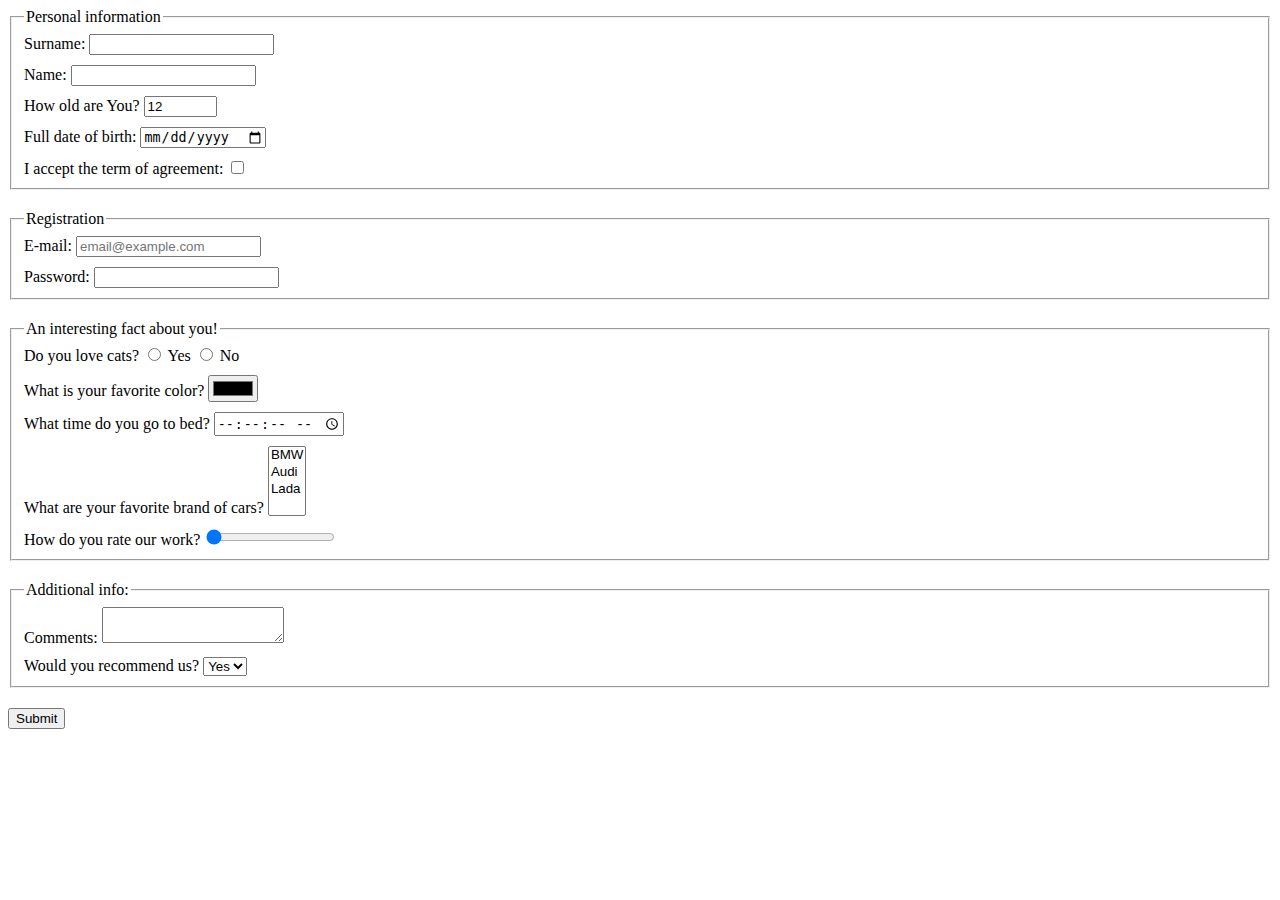
<file: index.html>
<!doctype html><html lang="en"><head><meta charset="UTF-8"><meta name="viewport" content="width=device-width, user-scalable=no, initial-scale=1.0, maximum-scale=1.0, minimum-scale=1.0"><meta http-equiv="X-UA-Compatible" content="ie=edge"><title>HTML Form</title><link rel="stylesheet" href="style.837bdf99.css"></head><body> <script type="text/javascript" src="main.e97352c4.js"></script> <form action="https://mate-academy-form-lesson.herokuapp.com/create-application" method="POST" autocomplete="off"> <fieldset class="block"> <legend class="block-header">Personal information</legend> <br> <label class="labels" for="surname"> Surname: <input type="text" name="surname" id="surname" minlength="2"> </label> <br> <label class="labels" for="name"> Name: <input type="text" name="name" id="name" minlength="2"> </label> <br> <label class="labels" for="age"> How old are You? <input type="number" class="age-input" name="age" min="1" max="150" value="12" id="age"> </label> <br> <label class="labels" for="date-of-birth"> Full date of birth: <input type="date" name="date-of-birth" id="date-of-birth"> </label> <br> <label class="labels" for="confirm"> I accept the term of agreement: <input type="checkbox" name="confirm" id="confirm"> </label> </fieldset> <fieldset class="block"> <legend class="block-header">Registration</legend> <br> <label class="labels" for="email"> E-mail: <input type="email" name="email" placeholder="email@example.com" id="email"> </label> <br> <label class="labels" for="password"> Password: <input type="password" name="password" id="password"> </label> </fieldset> <fieldset class="block"> <legend class="block-header">An interesting fact about you!</legend> <br> <label class="labels" for="cat-radio-y"> Do you love cats? <input type="radio" name="cat-radio" id="cat-radio-y"> Yes </label> <label class="labels" for="cat-radio-n"> <input type="radio" name="cat-radio" id="cat-radio-n"> No </label> <br> <label class="labels" for="color"> What is your favorite color? <input type="color" name="color" id="color"> </label> <br> <label class="labels" for="bed-time"> What time do you go to bed? <input type="time" step="1" name="bed-time" id="bed-time"> </label> <br> <label class="labels" for="cars-brand"> What are your favorite brand of cars? <select name="cars-brand" multiple id="cars-brand"> <option value="bmv">BMW</option> <option value="audi">Audi</option> <option value="lada">Lada</option> <option value="empty"></option> </select> </label> <br> <label class="labels" for="work-rate"> How do you rate our work? <input type="range" name="work-rate" id="work-rate" value="0"> </label> </fieldset> <fieldset class="block"> <legend class="block-header">Additional info:</legend> <br> <label class="labels" for="comment"> Comments: <textarea name="comment" id="comment" cols="20" rows="2" minlength="10" maxlength="300">
          </textarea> </label> <br> <label class="labels" for="recommend"> Would you recommend us? <select name="recommend" id="recommend"> <option value="yes">Yes</option> <option value="no">No</option> </select> </label> </fieldset> <button type="submit" onsubmit="onSubmit()" class="submit-button">Submit </button> </form> </body></html>
</file>
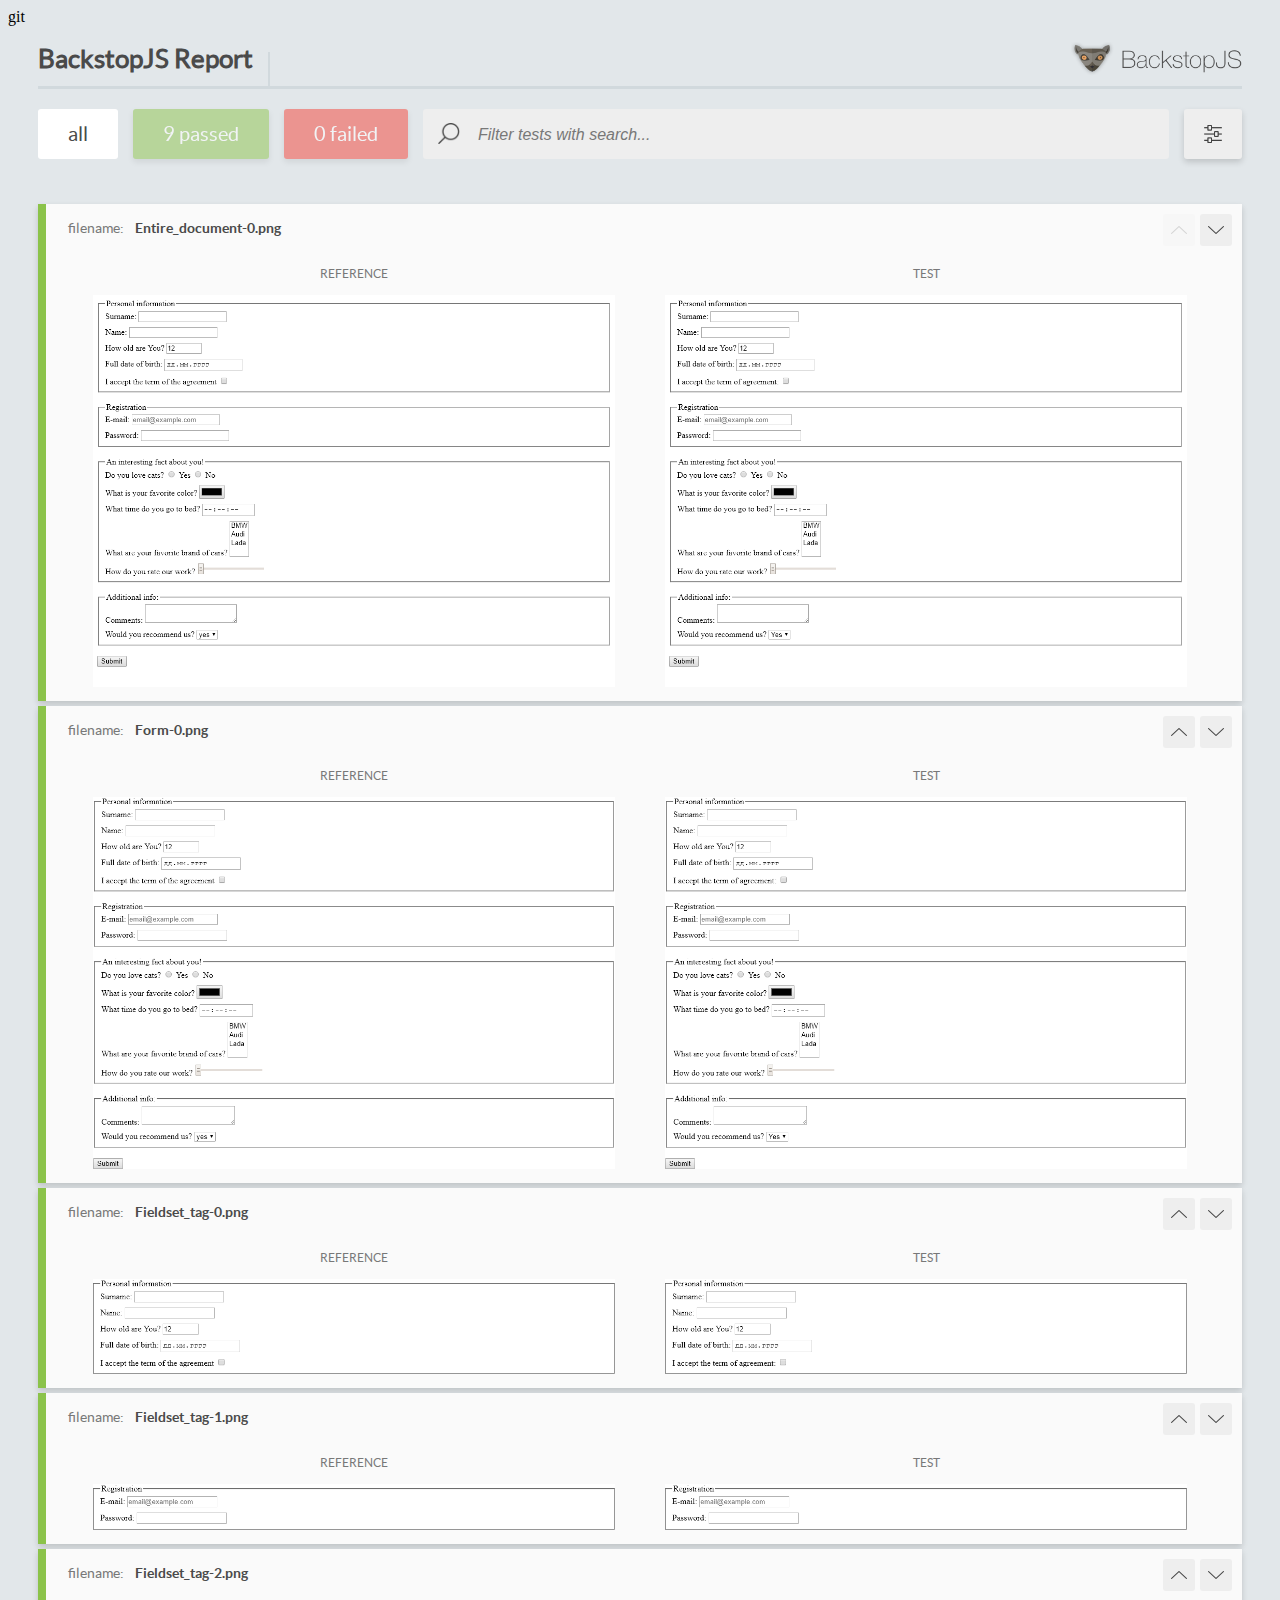
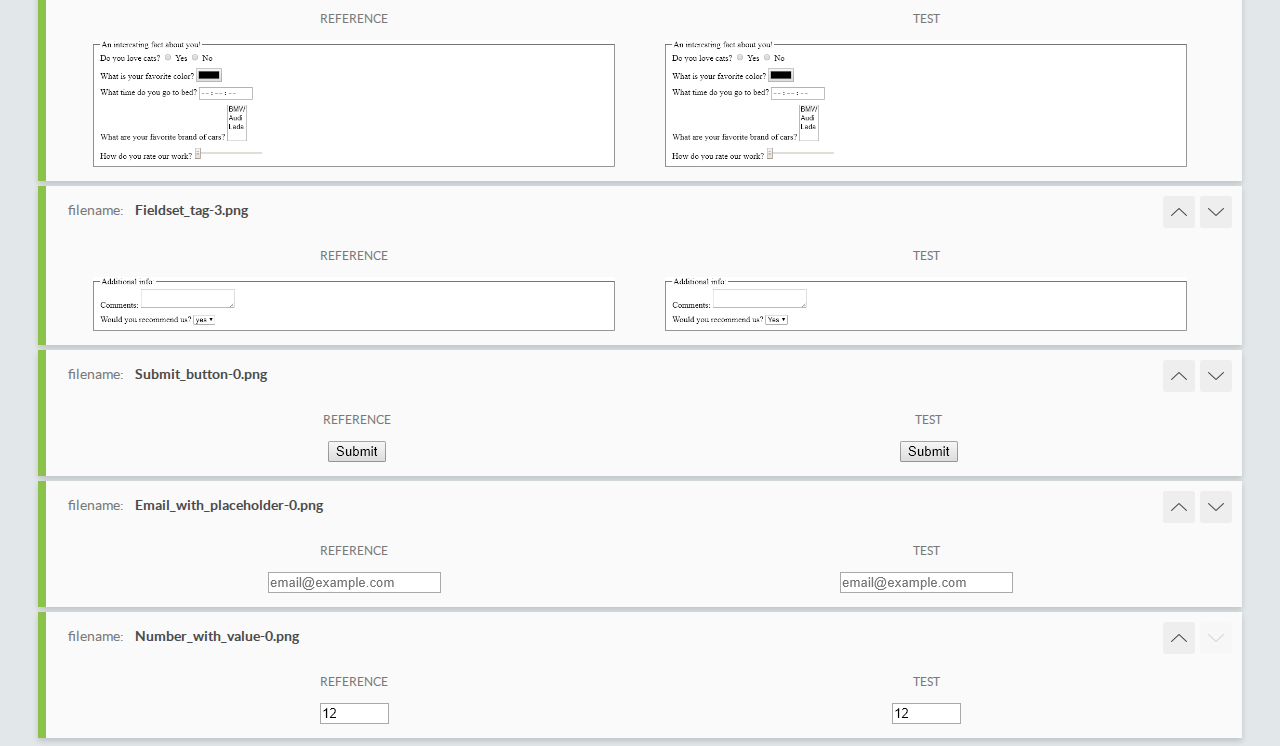
<file: report/html_report/index.html>
<!DOCTYPE html>
<html>
  <head>
    <meta charset="utf-8">git
    <title>BackstopJS Report</title>

    <style>
      @font-face {
          font-family: 'latoregular';
          src: url('./assets/fonts/lato-regular-webfont.woff2') format('woff2'),
              url('./assets/fonts/lato-regular-webfont.woff') format('woff');
          font-weight: 400;
          font-style: normal;
      }
      @font-face {
          font-family: 'latobold';
          src: url('./assets/fonts/lato-bold-webfont.woff2') format('woff2'),
              url('./assets/fonts/lato-bold-webfont.woff') format('woff');
          font-weight: 700;
          font-style: normal;
      }

      .ReactModal__Body--open {
          overflow: hidden;
      }
      .ReactModal__Body--open .header {
        display: none;
      }

    </style>
  </head>
  <body style="background-color: #E2E7EA">
    <div id="root">

    </div>
    <script type="text/javascript">
      function report (report) { // eslint-disable-line no-unused-vars
        window.tests = report;
      }
    </script>
    <script type="text/javascript" src="config.js"></script>
    <script type="text/javascript" src="index_bundle.js"></script>
  </body>
</html>
</file>
<file: style.837bdf99.css>
.block{margin-bottom:20px}.block-header{margin-bottom:-18px}.labels{display:inline-block;margin-bottom:10px}.block .labels:last-child{margin:0}.age-input{width:65px}
/*# sourceMappingURL=style.837bdf99.css.map */
</file>
